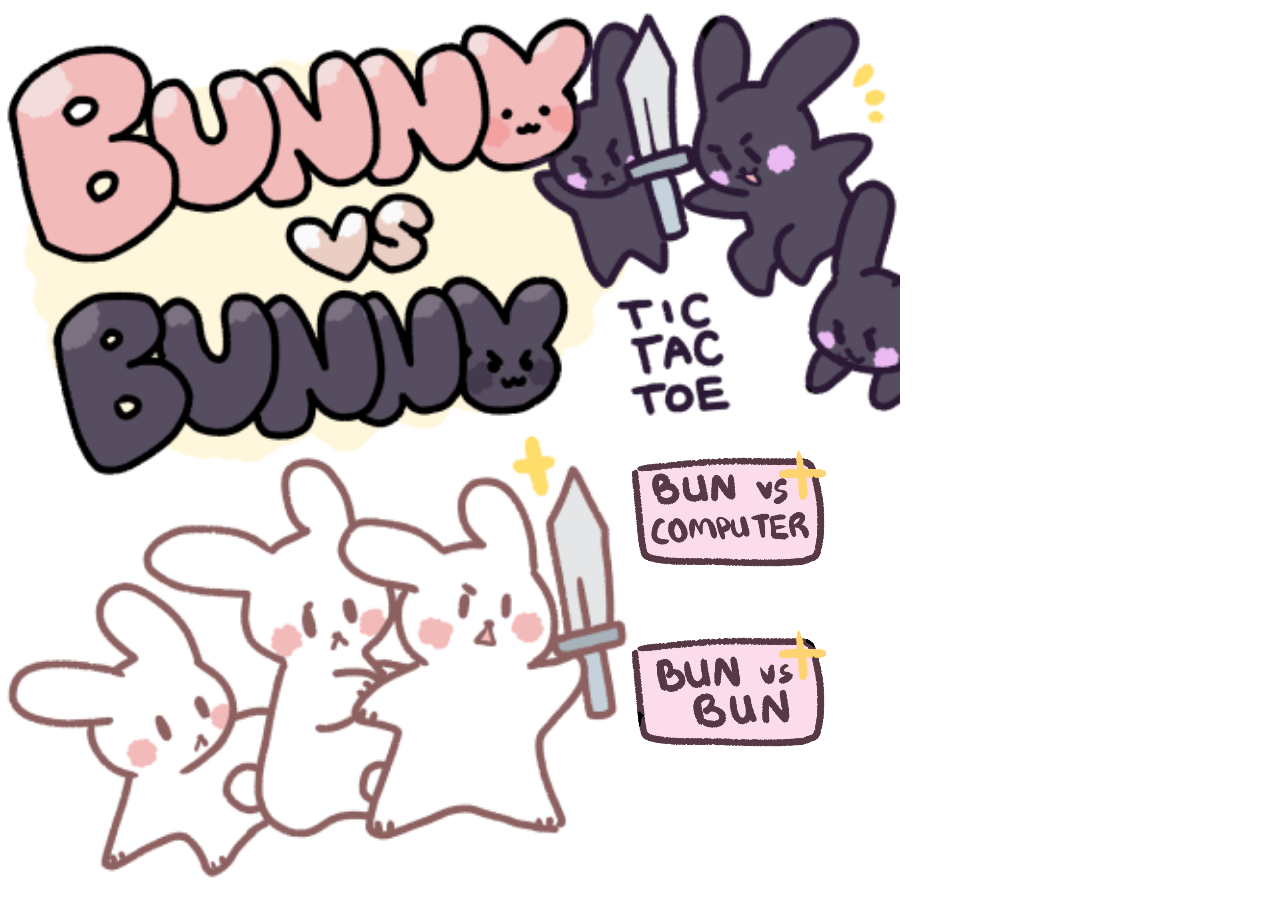
<file: 2d-array-assignment/index.html>
<!DOCTYPE html>
<html>
  <head>
    <meta name="viewport" width=device-width, initial-scale=1.0, maximum-scale=1.0, user-scalable=0>
    <link rel="stylesheet" href="css/fullscreenp5.css">

    <!-- Linking to the main p5.js library, which allows your code to use all of the p5 functions that we have learned. Using this version while developing your code allows p5 to provide more Friendly Error Messages when you mess something up...-->
    <script src="js/p5.js"></script>

    <!-- Once your project is working completely, you can comment out the link to p5.js above, and instead link to this minified version. The minified version takes less space, and turns off Friendly Error Messages. This increases the speed of your program quite dramatically in some cases. -->
    <!-- <script src="js/p5.min.js"></script> -->
    
    <!-- If you are going to use sound in your project, uncomment the line below this... -->
    <script src="js/p5.sound.min.js"></script>

    <!-- If you are going to use the collision detection library in your project, uncomment the line below this... -->
    <!-- <script src="js/p5.collide2d.min.js"></script> -->
  
    <!-- Link to the JS file you are writing your program in. If you are writing a very large project, you can split these up into multiple files and link to all of them here. -->
    <script src="sketch.js"></script>
  
  </head>
  <body>
  </body>
</html>
</file>
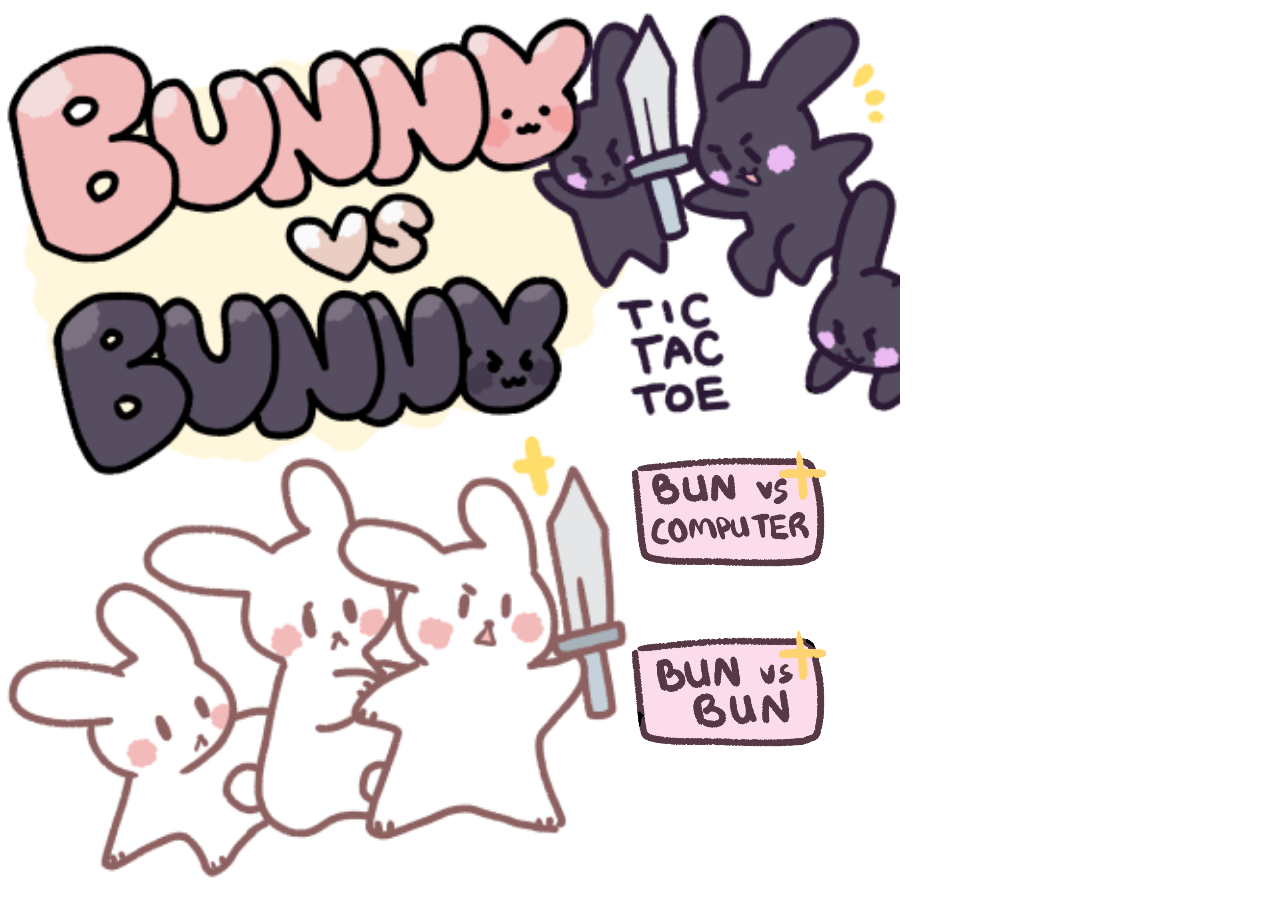
<file: bunny-vs-bunny-game/index.html>
<!DOCTYPE html>
<html>
  <head>
    <meta name="viewport" width=device-width, initial-scale=1.0, maximum-scale=1.0, user-scalable=0>
    <link rel="stylesheet" href="css/fullscreenp5.css">

    <!-- Linking to the main p5.js library, which allows your code to use all of the p5 functions that we have learned. Using this version while developing your code allows p5 to provide more Friendly Error Messages when you mess something up...-->
    <!-- <script src="js/p5.js"></script> -->

    <!-- Once your project is working completely, you can comment out the link to p5.js above, and instead link to this minified version. The minified version takes less space, and turns off Friendly Error Messages. This increases the speed of your program quite dramatically in some cases. -->
    <script src="js/p5.min.js"></script>
    
    <!-- If you are going to use sound in your project, uncomment the line below this... -->
    <script src="js/p5.sound.min.js"></script>

    <!-- If you are going to use the collision detection library in your project, uncomment the line below this... -->
    <!-- <script src="js/p5.collide2d.min.js"></script> -->
  
    <!-- Link to the JS file you are writing your program in. If you are writing a very large project, you can split these up into multiple files and link to all of them here. -->
    <script src="sketch.js"></script>
  
  </head>
  <body>
  </body>
</html>
</file>
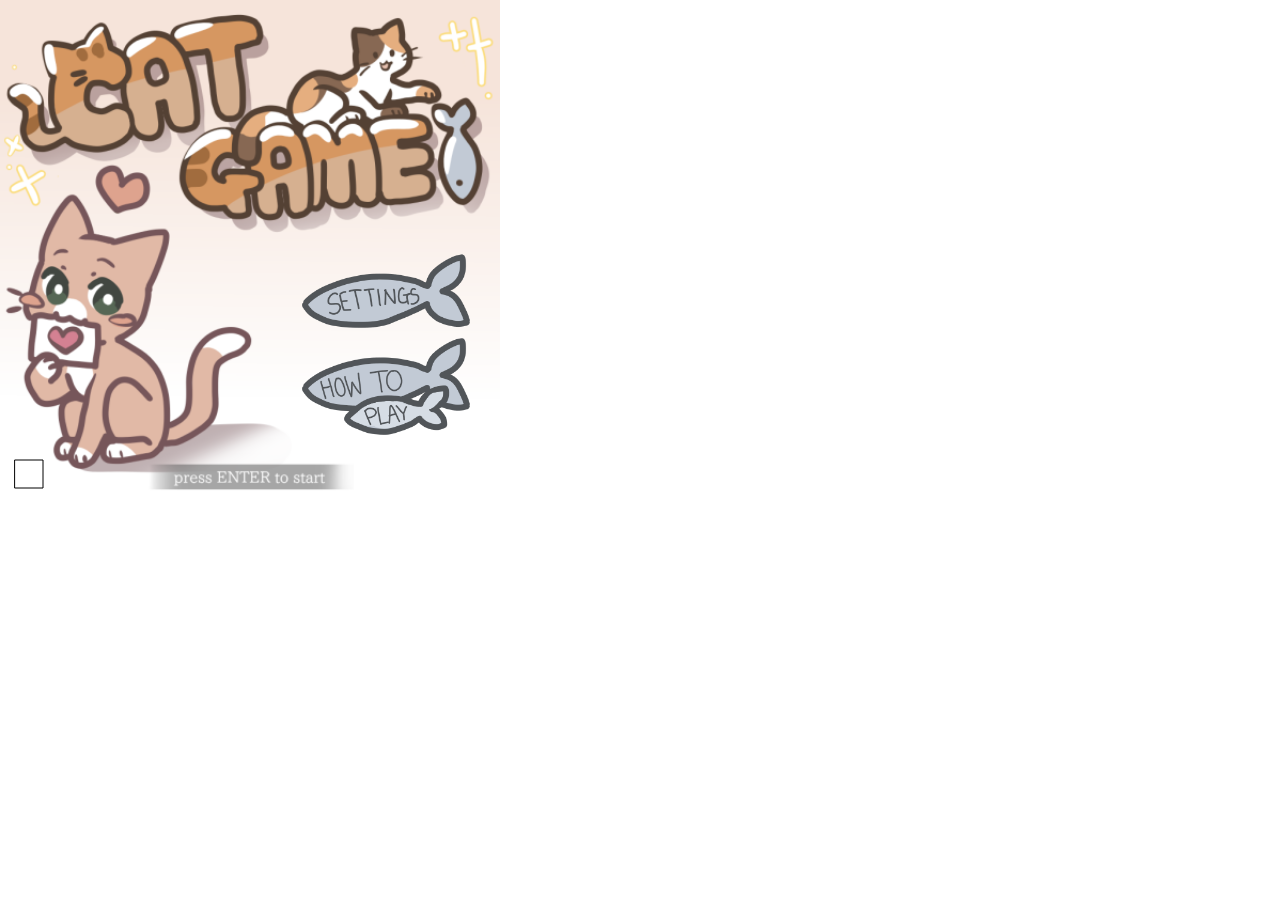
<file: catGame/index.html>
<!DOCTYPE html><html lang="en"><head>
    <script src="p5.js"></script>
    <script src="p5.sound.min.js"></script>
    <link rel="stylesheet" type="text/css" href="style.css">
    <meta charset="utf-8">

  </head>
  <body>
    
    <script src="sketch.js"></script>
  

</body></html>
</file>
<file: 2d-array-assignment/css/fullscreenp5.css>
body, html {
    padding: 0;
    margin: 0;
    height: 100%;
    overflow: hidden;
}
::-webkit-scrollbar {
    display: none;
}
</file>
<file: bunny-vs-bunny-game/css/fullscreenp5.css>
body, html {
    padding: 0;
    margin: 0;
    height: 100%;
    overflow: hidden;
}
::-webkit-scrollbar {
    display: none;
}
</file>
<file: catGame/style.css>
html, body {
  margin: 0;
  padding: 0;
}
canvas {
  display: block;
}
</file>
